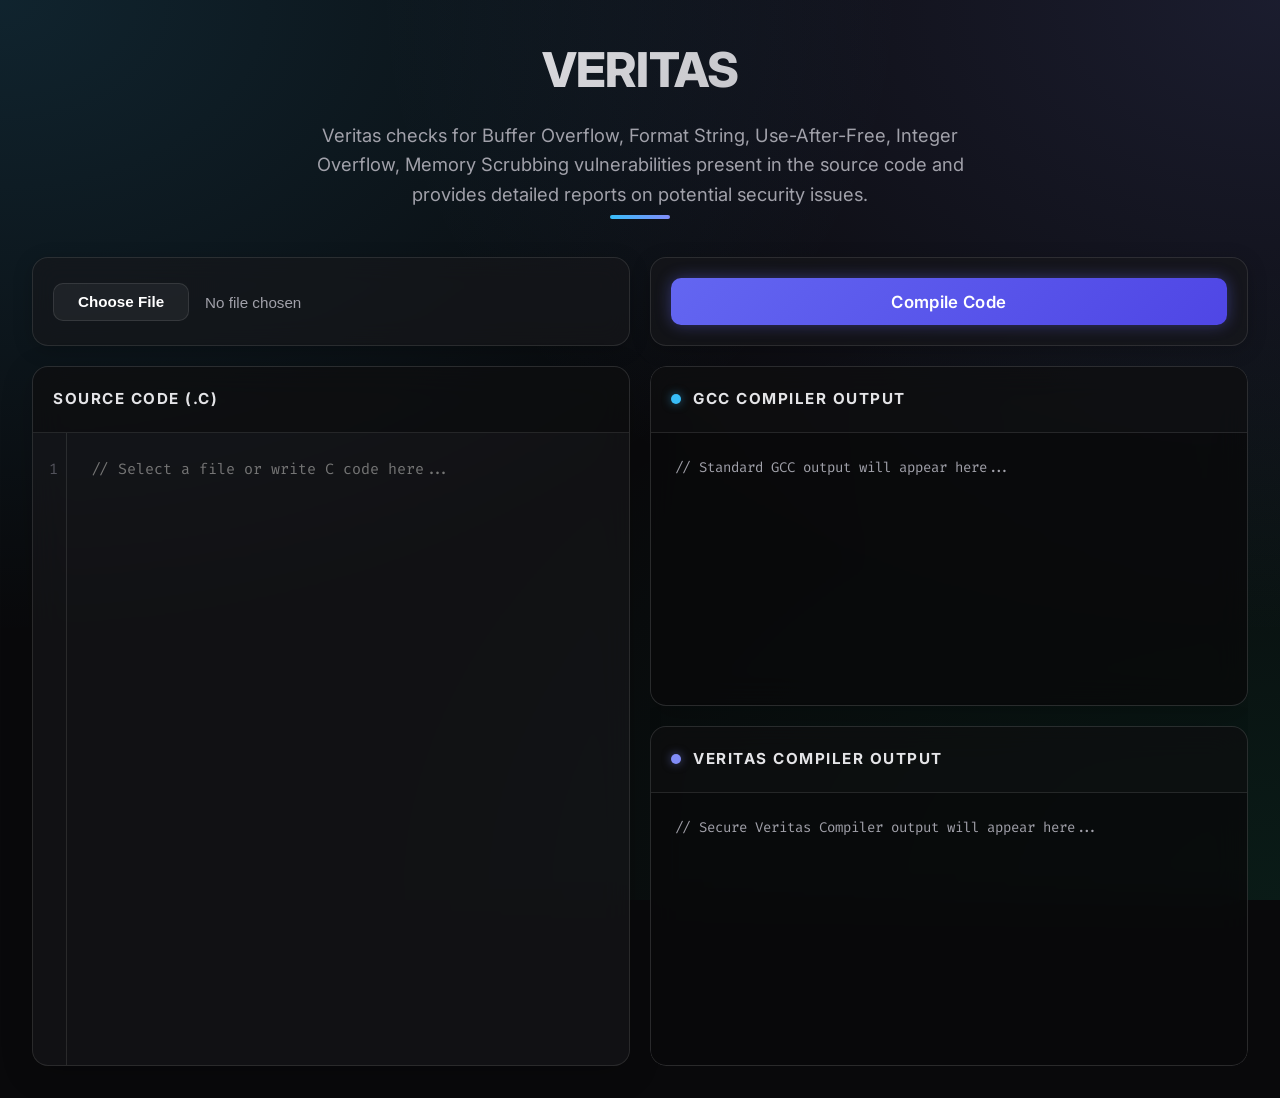
<file: templates/index.html>
<!DOCTYPE html>
<html lang="en">

<head>
    <meta charset="UTF-8">
    <meta name="viewport" content="width=device-width, initial-scale=1.0">
    <title>Veritas</title>
    <link rel="stylesheet" href="style.css">
    <link href="https://fonts.googleapis.com/css2?family=Fira+Code:wght@400;500&family=Inter:wght@400;600;700&display=swap" rel="stylesheet">
</head>

<body>
    <div class="container">
        <header>
            <h1>VERITAS</h1>
            <p>Veritas checks for Buffer Overflow, Format String, Use-After-Free, Integer Overflow, Memory Scrubbing vulnerabilities present in the source code and provides detailed reports on potential security issues.</p>
        </header>

        <div class="controls-wrapper">
            <div class="control-panel">
                <input type="file" id="file-upload" accept=".c" style="width: 100%;">
            </div>
            <div class="control-panel">
                <button id="compile-btn" class="primary-btn" style="width: 100%;">Compile Code</button>
            </div>
        </div>

        <div class="workspace">
            <div class="panel code-panel">
                <h2>Source Code (.c)</h2>
                <div class="editor-wrapper">
                    <div class="line-numbers" id="line-numbers">1</div>
                    <textarea id="code-editor" spellcheck="false" placeholder="// Select a file or write C code here..." wrap="off"></textarea>
                </div>
            </div>

            <div class="panel results-panel">
                <div class="terminal-container">
                    <h2><span class="indicator gcc"></span> GCC Compiler Output</h2>
                    <pre id="gcc-output" class="terminal">// Standard GCC output will appear here...</pre>
                </div>

                <div class="terminal-container">
                    <h2><span class="indicator mini"></span> Veritas Compiler Output</h2>
                    <pre id="mini-output" class="terminal">// Secure Veritas Compiler output will appear here...</pre>
                </div>
            </div>
        </div>
    </div>

    <script src="script.js"></script>
</body>

</html>
</file>
<file: templates/style.css>
:root {
    --bg-dark: #09090b;
    --panel-bg: rgba(24, 24, 27, 0.6);
    --panel-border: rgba(255, 255, 255, 0.1);
    --text-primary: #f8fafc;
    --text-secondary: #a1a1aa;
    --accent: #6366f1;
    --accent-hover: #4f46e5;
    --gradient-start: #38bdf8;
    --gradient-end: #818cf8;
    --success: #10b981;
    --error: #ef4444;
    --terminal-bg: rgba(0, 0, 0, 0.5);
    --glow: rgba(99, 102, 241, 0.4);
}

* {
    box-sizing: border-box;
    margin: 0;
    padding: 0;
}

body {
    font-family: 'Inter', -apple-system, sans-serif;
    background-color: var(--bg-dark);
    background-image:
        radial-gradient(at 0% 0%, rgba(56, 189, 248, 0.15) 0px, transparent 50%),
        radial-gradient(at 100% 0%, rgba(129, 140, 248, 0.15) 0px, transparent 50%),
        radial-gradient(at 100% 100%, rgba(16, 185, 129, 0.1) 0px, transparent 50%);
    background-attachment: fixed;
    color: var(--text-primary);
    min-height: 100vh;
    padding: 2rem;
    line-height: 1.6;
}

.container {
    max-width: 1400px;
    margin: 0 auto;
    animation: fadeIn 0.8s ease-out;
}

@keyframes fadeIn {
    from {
        opacity: 0;
        transform: translateY(20px);
    }

    to {
        opacity: 1;
        transform: translateY(0);
    }
}

header {
    text-align: center;
    margin-bottom: 3rem;
    position: relative;
}

header::after {
    content: '';
    position: absolute;
    bottom: -10px;
    left: 50%;
    transform: translateX(-50%);
    width: 60px;
    height: 4px;
    background: linear-gradient(90deg, var(--gradient-start), var(--gradient-end));
    border-radius: 2px;
}

header h1 {
    font-size: 3rem;
    font-weight: 800;
    letter-spacing: -0.02em;
    margin-bottom: 0.75rem;
    background: linear-gradient(135deg, #fff 0%, #a1a1aa 100%);
    background-clip: text;
    -webkit-background-clip: text;
    -webkit-text-fill-color: transparent;
}

header h1 span {
    background: linear-gradient(135deg, var(--gradient-start) 0%, var(--gradient-end) 100%);
    background-clip: text;
    -webkit-background-clip: text;
    -webkit-text-fill-color: transparent;
}

header p {
    color: var(--text-secondary);
    font-size: 1.15rem;
    max-width: 700px;
    margin: 0 auto;
}

.controls-wrapper {
    display: grid;
    grid-template-columns: 1fr 1fr;
    gap: 20px;
    margin-bottom: 20px;
}

.control-panel {
    display: flex;
    justify-content: center;
    align-items: center;
    background: var(--panel-bg);
    backdrop-filter: blur(12px);
    -webkit-backdrop-filter: blur(12px);
    padding: 1.25rem;
    border-radius: 16px;
    border: 1px solid var(--panel-border);
    box-shadow: 0 4px 20px rgba(0, 0, 0, 0.2);
    transition: transform 0.3s ease, box-shadow 0.3s ease;
}

.control-panel:hover {
    box-shadow: 0 8px 30px rgba(0, 0, 0, 0.3);
}

input[type="file"] {
    color: var(--text-secondary);
    font-size: 0.95rem;
}

input[type="file"]::file-selector-button {
    padding: 0.6rem 1.5rem;
    border-radius: 10px;
    border: 1px solid rgba(255, 255, 255, 0.1);
    background: rgba(255, 255, 255, 0.05);
    color: white;
    font-weight: 600;
    cursor: pointer;
    transition: all 0.3s ease;
    font-family: inherit;
    margin-right: 1rem;
}

input[type="file"]::file-selector-button:hover {
    background: rgba(255, 255, 255, 0.1);
    transform: translateY(-1px);
}

.primary-btn {
    padding: 0.85rem 2.5rem;
    background: linear-gradient(135deg, var(--accent) 0%, var(--accent-hover) 100%);
    color: white;
    border: none;
    border-radius: 10px;
    font-weight: 600;
    font-size: 1.05rem;
    cursor: pointer;
    transition: all 0.3s cubic-bezier(0.4, 0, 0.2, 1);
    box-shadow: 0 0 15px var(--glow);
    font-family: inherit;
    letter-spacing: 0.02em;
    position: relative;
    overflow: hidden;
}

.primary-btn::after {
    content: '';
    position: absolute;
    top: 0;
    left: -100%;
    width: 50%;
    height: 100%;
    background: linear-gradient(90deg, transparent, rgba(255, 255, 255, 0.2), transparent);
    transform: skewX(-20deg);
}

.primary-btn:hover:not(:disabled) {
    transform: translateY(-2px);
    box-shadow: 0 0 25px var(--glow);
}

.primary-btn:hover:not(:disabled)::after {
    left: 200%;
    transition: left 0.7s ease-in-out;
}

.primary-btn:disabled {
    background: #3f3f46;
    box-shadow: none;
    cursor: not-allowed;
    opacity: 0.7;
}

.workspace {
    display: grid;
    grid-template-columns: 1fr 1fr;
    gap: 20px;
    height: 75vh;
    min-height: 700px;
}

.panel {
    background: var(--panel-bg);
    backdrop-filter: blur(16px);
    -webkit-backdrop-filter: blur(16px);
    border-radius: 16px;
    border: 1px solid var(--panel-border);
    display: flex;
    flex-direction: column;
    overflow: hidden;
    box-shadow: 0 8px 32px rgba(0, 0, 0, 0.2);
    transition: border-color 0.3s ease;
}

.panel:hover {
    border-color: rgba(255, 255, 255, 0.2);
}

.panel h2 {
    font-size: 0.95rem;
    text-transform: uppercase;
    letter-spacing: 0.1em;
    font-weight: 700;
    padding: 1.25rem;
    background: rgba(0, 0, 0, 0.3);
    border-bottom: 1px solid var(--panel-border);
    color: #e4e4e7;
    display: flex;
    align-items: center;
    gap: 0.75rem;
}

.indicator {
    width: 10px;
    height: 10px;
    border-radius: 50%;
    background: #52525b;
}

.indicator.gcc {
    background: #38bdf8;
    box-shadow: 0 0 10px rgba(56, 189, 248, 0.5);
}

.indicator.mini {
    background: #818cf8;
    box-shadow: 0 0 10px rgba(129, 140, 248, 0.5);
}

.editor-wrapper {
    display: flex;
    flex-grow: 1;
    background: transparent;
    overflow: hidden;
}

.line-numbers {
    padding: 1.5rem 0.5rem 1.5rem 1rem;
    color: #52525b;
    font-family: 'Fira Code', 'Courier New', monospace;
    font-size: 15px;
    line-height: 1.7;
    text-align: right;
    user-select: none;
    border-right: 1px solid var(--panel-border);
    overflow: hidden;
}

#code-editor {
    flex-grow: 1;
    background: transparent;
    color: #e2e8f0;
    font-family: 'Fira Code', 'Courier New', monospace;
    font-size: 15px;
    padding: 1.5rem;
    border: none;
    resize: none;
    outline: none;
    line-height: 1.7;
    white-space: pre;
    overflow: auto;
    transition: background 0.3s ease;
}

#code-editor:focus {
    background: rgba(0, 0, 0, 0.2);
}

.results-panel {
    grid-template-rows: 1fr 1fr;
    display: grid;
    gap: 20px;
    background: transparent;
    border: none;
    box-shadow: none;
    backdrop-filter: none;
}

.terminal-container {
    display: flex;
    flex-direction: column;
    background: var(--panel-bg);
    backdrop-filter: blur(16px);
    border-radius: 16px;
    border: 1px solid var(--panel-border);
    height: 100%;
    overflow: hidden;
    box-shadow: 0 8px 32px rgba(0, 0, 0, 0.2);
    transition: transform 0.3s ease;
}

.terminal-container:hover {
    transform: translateY(-2px);
}

.terminal {
    flex-grow: 1;
    background: var(--terminal-bg);
    color: #a1a1aa;
    font-family: 'Fira Code', 'Courier New', monospace;
    padding: 1.5rem;
    overflow-y: auto;
    font-size: 14px;
    line-height: 1.6;
    white-space: pre-wrap;
}

#gcc-output,
#mini-output {
    transition: color 0.4s ease;
}

/* Custom Scrollbar for Terminals and Editor */
::-webkit-scrollbar {
    width: 8px;
    height: 8px;
}

::-webkit-scrollbar-track {
    background: transparent;
}

::-webkit-scrollbar-thumb {
    background: rgba(255, 255, 255, 0.1);
    border-radius: 4px;
}

::-webkit-scrollbar-thumb:hover {
    background: rgba(255, 255, 255, 0.2);
}
</file>
